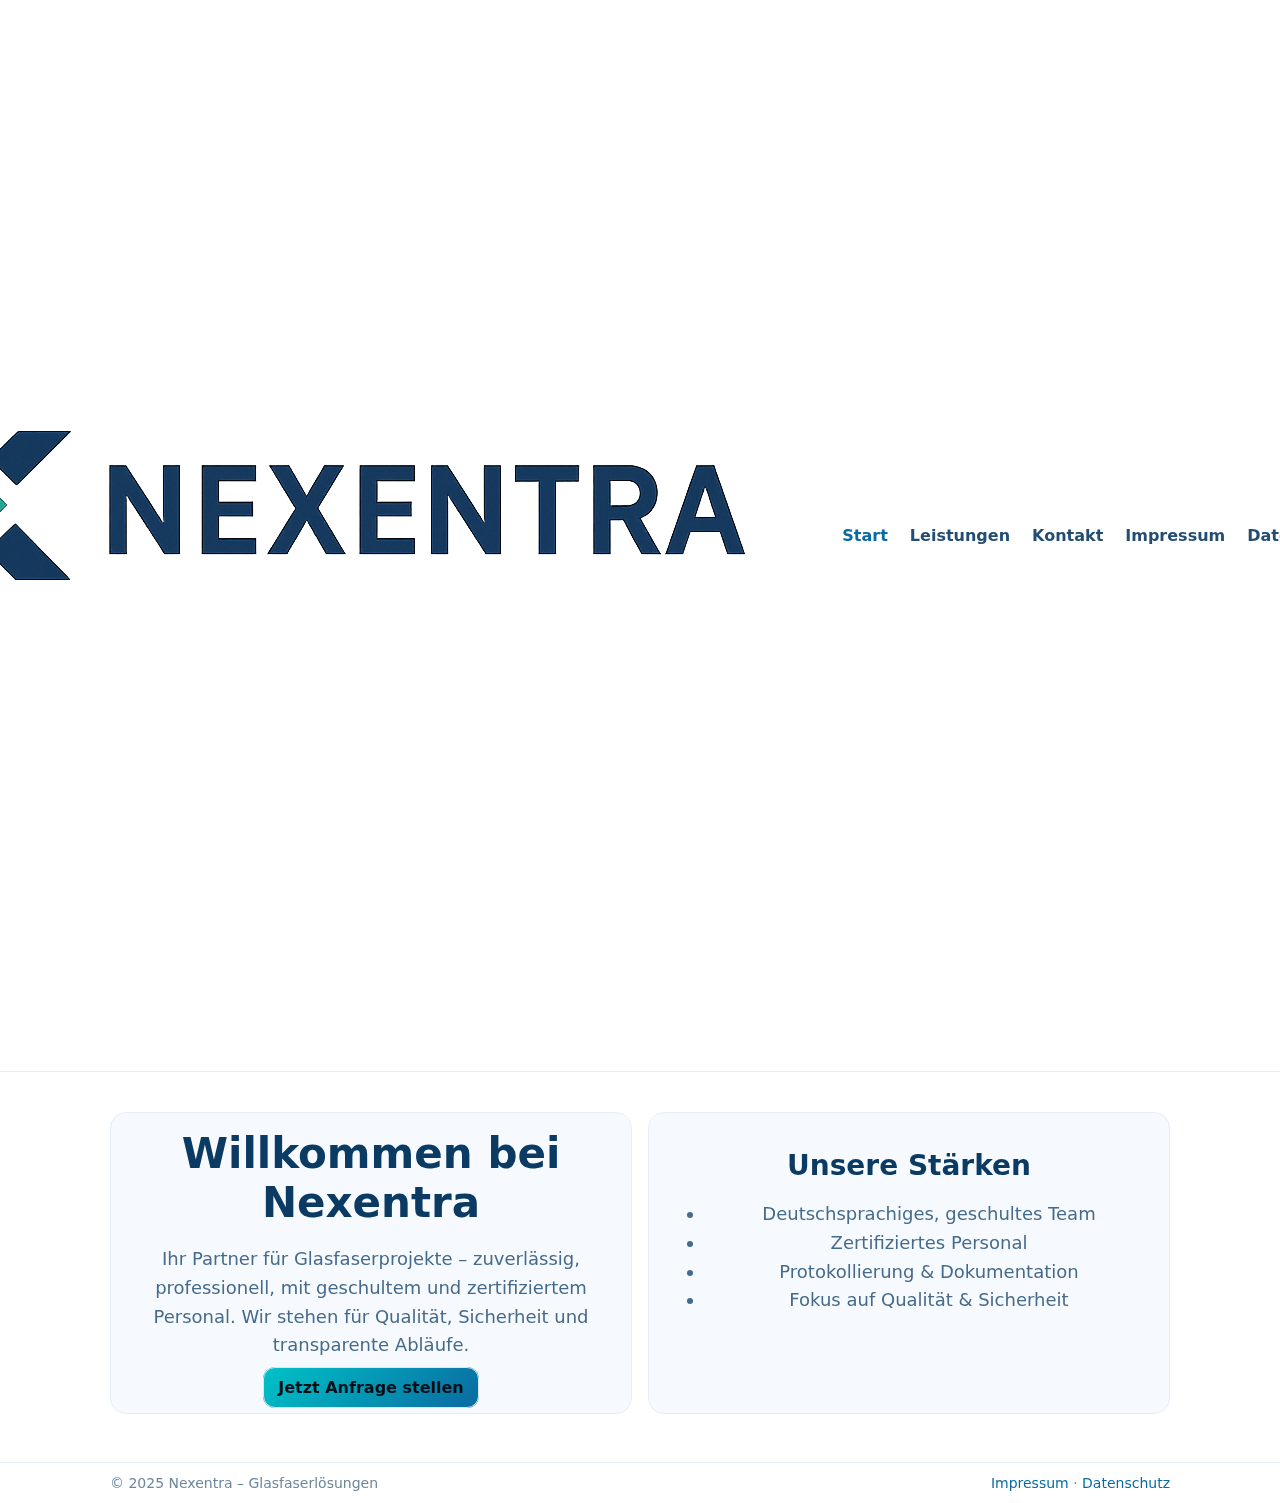
<file: index.html>
<!DOCTYPE html><html lang='de'><head><meta charset='utf-8'><meta name='viewport' content='width=device-width, initial-scale=1'><title>Start – Nexentra</title><link rel='stylesheet' href='styles.css'></head><body>
<header class="header">
  <div class="container nav">
    <div class="brand">
      <img src="assets/logo.png" alt="Nexentra Logo">
      <span class="name">Nexentra</span>
    </div>
    <nav id="menu" class="menu">
      <a href="index.html" style="font-weight:700;color:var(--accent)">Start</a>
      <a href="leistungen.html" >Leistungen</a>
      <a href="kontakt.html" >Kontakt</a>
      <a href="impressum.html" >Impressum</a>
      <a href="datenschutz.html" >Datenschutz</a>
      <a class="cta" href="kontakt.html">Anfrage starten</a>
    </nav>
    <button class="burger" onclick="toggleMenu()">☰</button>
  </div>
</header>

<section class="hero">
  <div class="container grid grid-2">
    <div class="card">
      <h1>Willkommen bei Nexentra</h1>
      <p class="p">Ihr Partner für Glasfaserprojekte – zuverlässig, professionell, mit geschultem und zertifiziertem Personal. Wir stehen für Qualität, Sicherheit und transparente Abläufe.</p>
      <a class="cta" href="kontakt.html">Jetzt Anfrage stellen</a>
    </div>
    <div class="card">
      <h2>Unsere Stärken</h2>
      <ul class="p">
        <li>Deutschsprachiges, geschultes Team</li>
        <li>Zertifiziertes Personal</li>
        <li>Protokollierung & Dokumentation</li>
        <li>Fokus auf Qualität & Sicherheit</li>
      </ul>
    </div>
  </div>
</section>

<footer>
  <div class="container footer-inner">
    <div>© 2025 Nexentra – Glasfaserlösungen</div>
    <div><a href="impressum.html">Impressum</a> · <a href="datenschutz.html">Datenschutz</a></div>
  </div>
</footer>
<script src="app.js"></script>
</body></html>
</file>
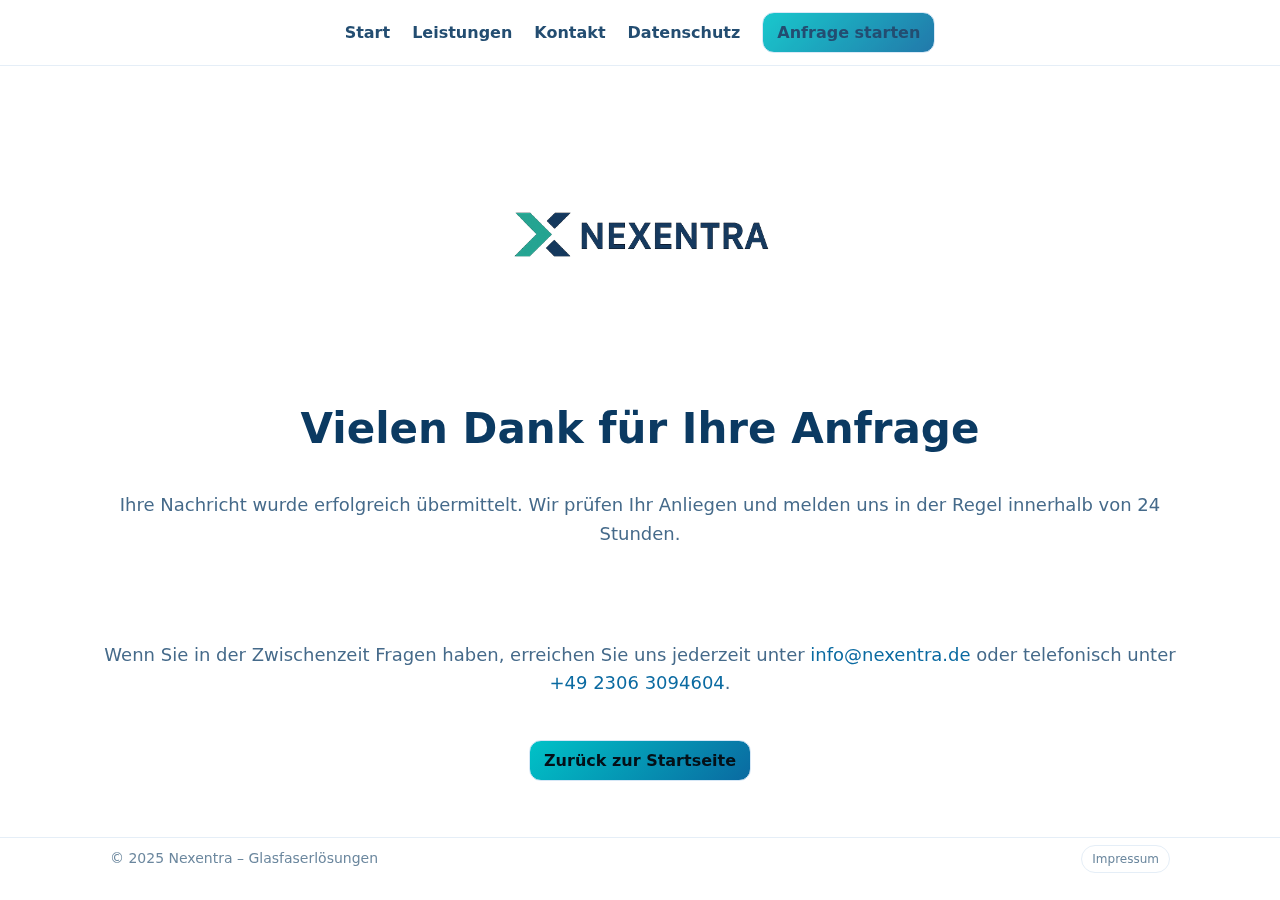
<file: danke.html>
<!DOCTYPE html>
<html lang="de">
<head>
  <meta charset="utf-8">
  <meta name="viewport" content="width=device-width, initial-scale=1">
  <title>Vielen Dank – Nexentra</title>
  <meta name="description" content="Vielen Dank für Ihre Nachricht. Wir melden uns kurzfristig zu Ihrem Glasfaserprojekt.">
  <link rel="stylesheet" href="styles.css">
</head>
<body>

<header class="header">
  <div class="container nav">
    <nav id="menu" class="menu">
      <a href="index.html">Start</a>
      <a href="leistungen.html">Leistungen</a>
      <a href="kontakt.html">Kontakt</a>
      <a href="datenschutz.html">Datenschutz</a>
      <a class="cta" href="kontakt.html">Anfrage starten</a>
    </nav>
    <button class="burger" onclick="toggleMenu()">☰</button>
  </div>
</header>

<section class="hero">
  <img src="assets/logo.png" alt="Nexentra Logo" class="biglogo">
  <h1>Vielen Dank für Ihre Anfrage</h1>
  <div class="container">
    <p class="p">
      Ihre Nachricht wurde erfolgreich übermittelt.  
      Wir prüfen Ihr Anliegen und melden uns in der Regel innerhalb von 24 Stunden.
    </p>
  </div>
</section>

<section>
  <div class="container" style="text-align:center; padding:2rem 0;">
    <p class="p">
      Wenn Sie in der Zwischenzeit Fragen haben, erreichen Sie uns jederzeit unter  
      <a href="mailto:info@nexentra.de">info@nexentra.de</a> oder telefonisch unter  
      <a href="tel:+4923063094604">+49 2306 3094604</a>.
    </p>

    <a href="index.html" class="cta" style="margin-top:1.5rem; display:inline-block;">
      Zurück zur Startseite
    </a>
  </div>
</section>

<footer>
  <div class="container footer-inner">
    <div>© 2025 Nexentra – Glasfaserlösungen</div>
    <div class="footer-links">
      <a href="impressum.html">Impressum</a>
    </div>
  </div>
</footer>

<script src="app.js"></script>
</body>
</html>
</file>
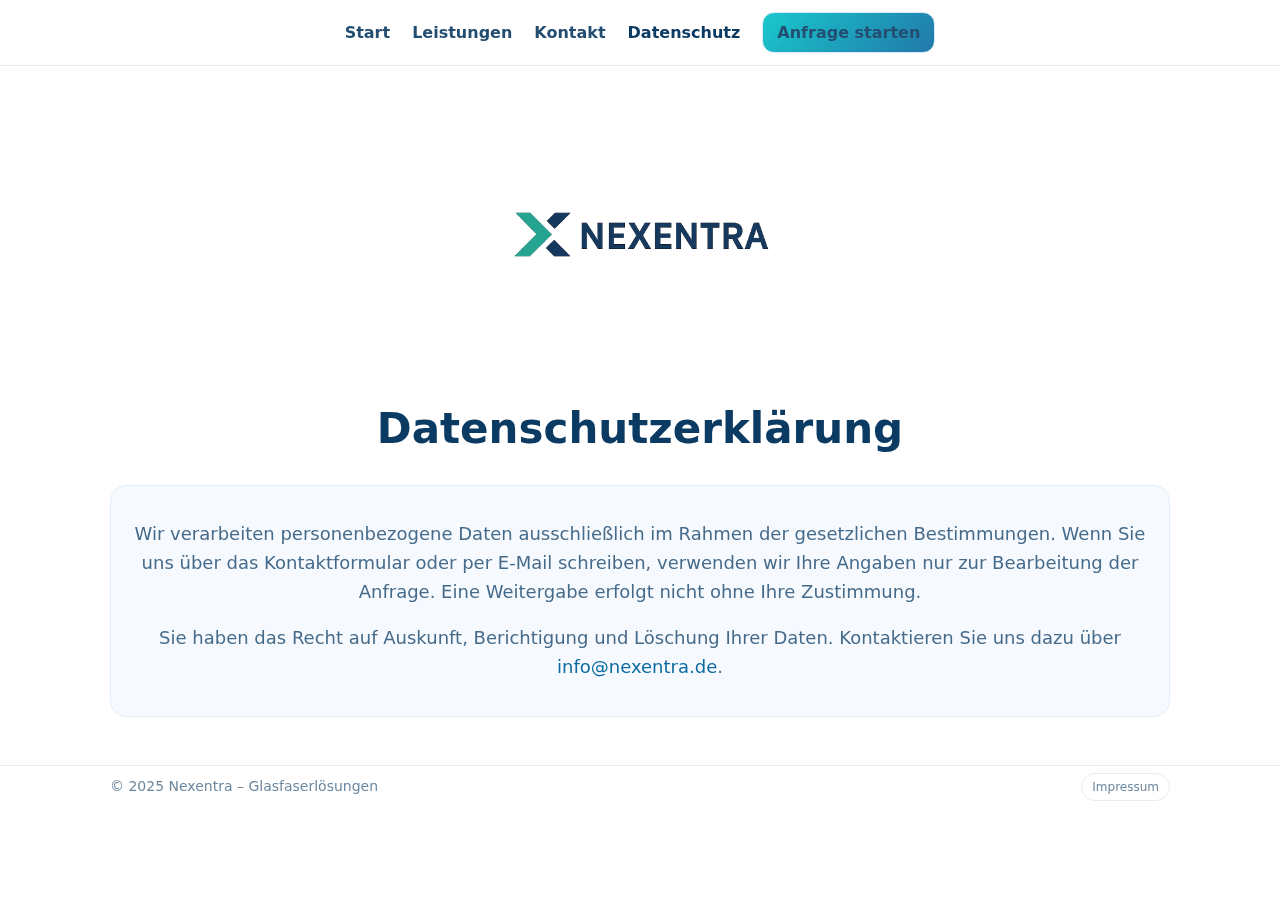
<file: datenschutz.html>
<!DOCTYPE html><html lang='de'><head><meta charset='utf-8'><meta name='viewport' content='width=device-width, initial-scale=1'><title>Datenschutz – Nexentra</title><link rel='stylesheet' href='styles.css'></head><body>
<header class="header">
  <div class="container nav">
    <nav id="menu" class="menu">
      <a href="index.html" >Start</a>
      <a href="leistungen.html" >Leistungen</a>
      <a href="kontakt.html" >Kontakt</a>
      <a href="datenschutz.html" style="font-weight:700">Datenschutz</a>
      <a class="cta" href="kontakt.html">Anfrage starten</a>
    </nav>
    <button class="burger" onclick="toggleMenu()">☰</button>
  </div>
</header>

<section class="hero">
  <img src="assets/logo.png" alt="Nexentra Logo" class="biglogo">
  <h1>Datenschutzerklärung</h1>
  <div class="container">
<div class="card">
  <p class="p">Wir verarbeiten personenbezogene Daten ausschließlich im Rahmen der gesetzlichen Bestimmungen. Wenn Sie uns über das Kontaktformular oder per E-Mail schreiben, verwenden wir Ihre Angaben nur zur Bearbeitung der Anfrage. Eine Weitergabe erfolgt nicht ohne Ihre Zustimmung.</p>
  <p class="p">Sie haben das Recht auf Auskunft, Berichtigung und Löschung Ihrer Daten. Kontaktieren Sie uns dazu über <a href="mailto:info@nexentra.de">info@nexentra.de</a>.</p>
</div>
</div>
</section>

<footer>
  <div class="container footer-inner">
    <div>© 2025 Nexentra – Glasfaserlösungen</div>
    <div class="footer-links">
      <a href="impressum.html" aria-label="Impressum">Impressum</a>
    </div>
  </div>
</footer>
<script src="app.js"></script>
</body></html>
</file>
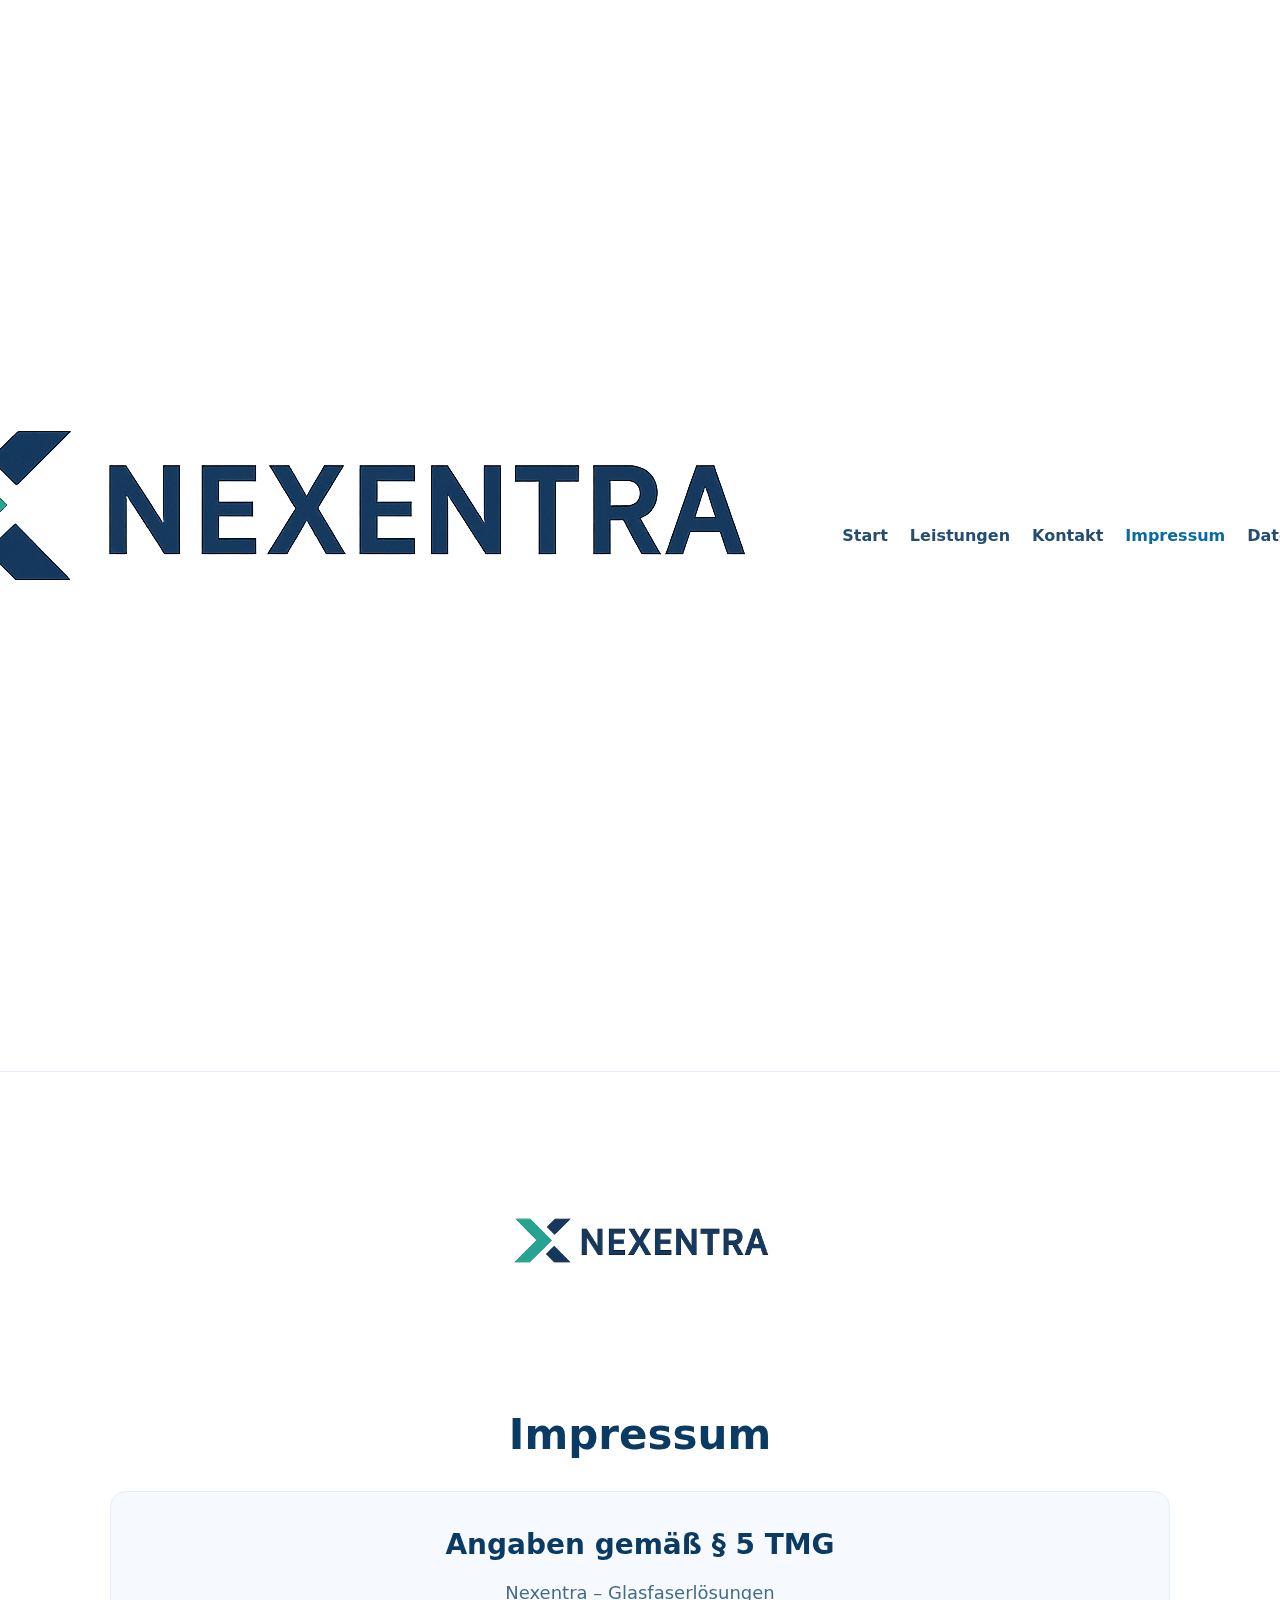
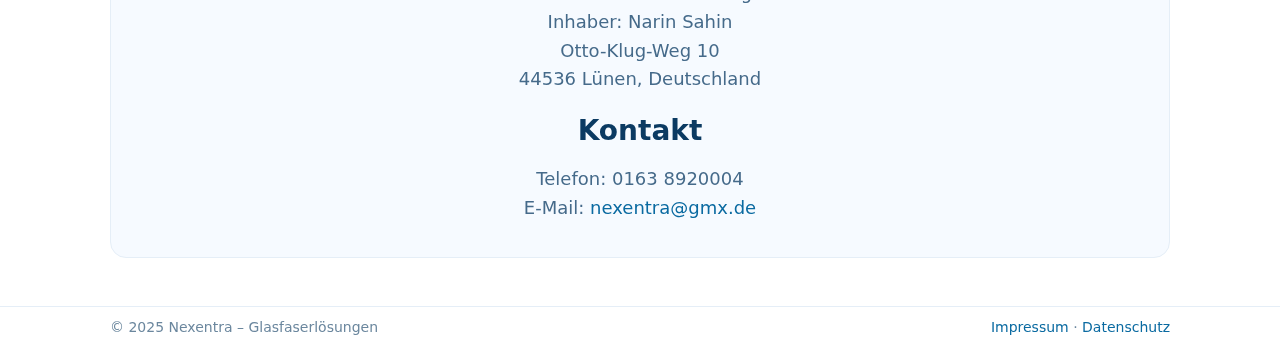
<file: impressum.html>
<!DOCTYPE html><html lang='de'><head><meta charset='utf-8'><meta name='viewport' content='width=device-width, initial-scale=1'><title>Impressum – Nexentra</title><link rel='stylesheet' href='styles.css'></head><body>
<header class="header">
  <div class="container nav">
    <div class="brand">
      <img src="assets/logo.png" alt="Nexentra Logo">
      <span class="name">Nexentra</span>
    </div>
    <nav id="menu" class="menu">
      <a href="index.html" >Start</a>
      <a href="leistungen.html" >Leistungen</a>
      <a href="kontakt.html" >Kontakt</a>
      <a href="impressum.html" style="font-weight:700;color:var(--accent)">Impressum</a>
      <a href="datenschutz.html" >Datenschutz</a>
      <a class="cta" href="kontakt.html">Anfrage starten</a>
    </nav>
    <button class="burger" onclick="toggleMenu()">☰</button>
  </div>
</header>

<section class="hero">
  <img src="assets/logo.png" alt="Nexentra Logo" class="biglogo">
  <h1>Impressum</h1>
  <div class="container">
<div class="card">
  <h2>Angaben gemäß § 5 TMG</h2>
  <p class="p">
    Nexentra – Glasfaserlösungen<br>
    Inhaber: Narin Sahin<br>
    Otto-Klug-Weg 10<br>
    44536 Lünen, Deutschland
  </p>
  <h2>Kontakt</h2>
  <p class="p">
    Telefon: 0163 8920004<br>
    E-Mail: <a href="mailto:nexentra@gmx.de">nexentra@gmx.de</a>
  </p>
</div>
</div>
</section>

<footer>
  <div class="container footer-inner">
    <div>© 2025 Nexentra – Glasfaserlösungen</div>
    <div><a href="impressum.html">Impressum</a> · <a href="datenschutz.html">Datenschutz</a></div>
  </div>
</footer>
<script src="app.js"></script>
</body></html>
</file>
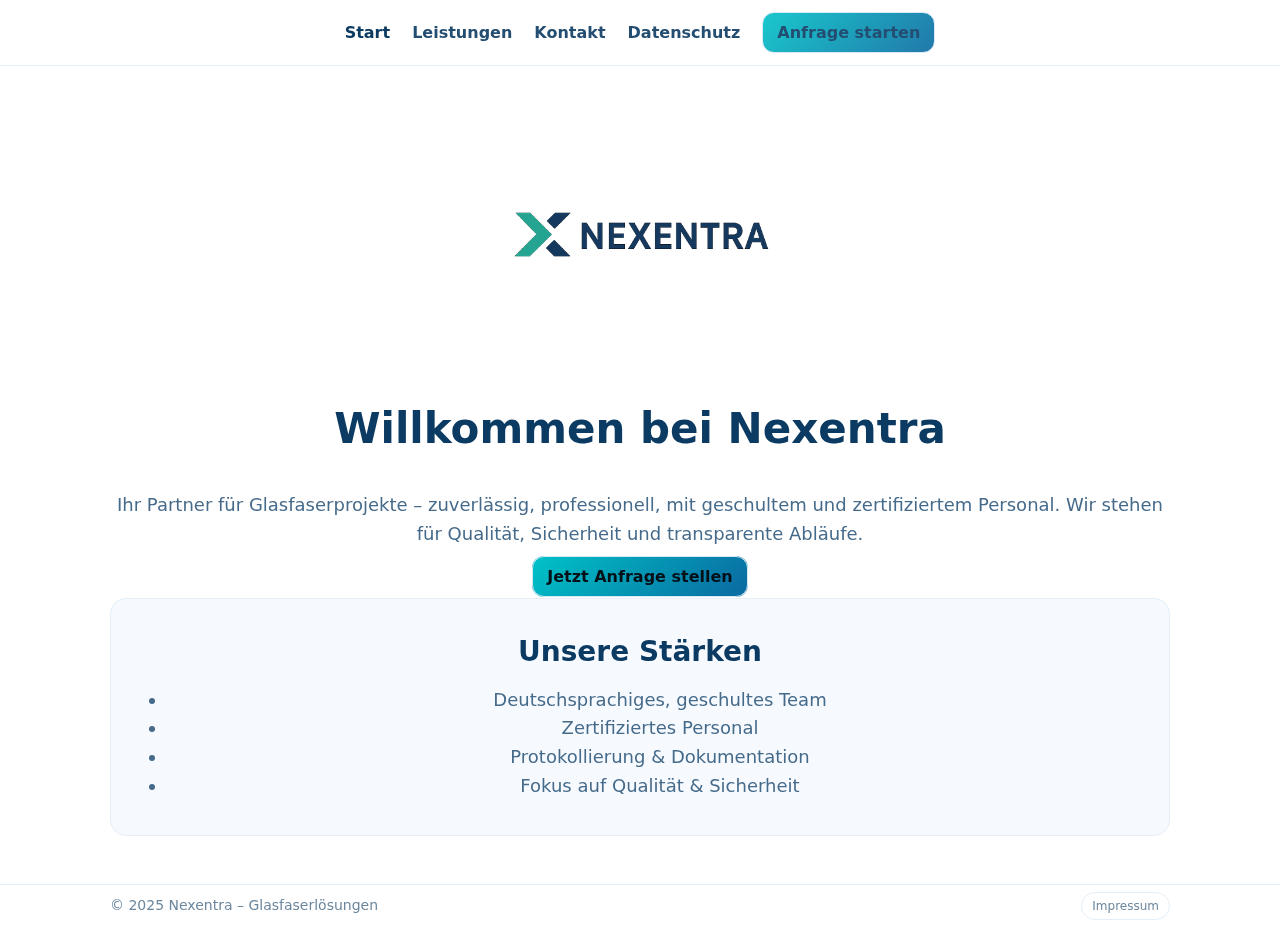
<file: index_alt.html>
<!DOCTYPE html><html lang='de'><head><meta charset='utf-8'><meta name='viewport' content='width=device-width, initial-scale=1'><title>Start – Nexentra</title><link rel='stylesheet' href='styles.css'></head><body>
<header class="header">
  <div class="container nav">
    <nav id="menu" class="menu">
      <a href="index.html" style="font-weight:700">Start</a>
      <a href="leistungen.html" >Leistungen</a>
      <a href="kontakt.html" >Kontakt</a>
      <a href="datenschutz.html" >Datenschutz</a>
      <a class="cta" href="kontakt.html">Anfrage starten</a>
    </nav>
    <button class="burger" onclick="toggleMenu()">☰</button>
  </div>
</header>

<section class="hero">
  <img src="assets/logo.png" alt="Nexentra Logo" class="biglogo">
  <h1>Willkommen bei Nexentra</h1>
  <div class="container">
<p class="p">Ihr Partner für Glasfaserprojekte – zuverlässig, professionell, mit geschultem und zertifiziertem Personal. Wir stehen für Qualität, Sicherheit und transparente Abläufe.</p>
<a class="cta" href="kontakt.html">Jetzt Anfrage stellen</a>
<div class="card">
  <h2>Unsere Stärken</h2>
  <ul class="p">
    <li>Deutschsprachiges, geschultes Team</li>
    <li>Zertifiziertes Personal</li>
    <li>Protokollierung & Dokumentation</li>
    <li>Fokus auf Qualität & Sicherheit</li>
  </ul>
</div>
</div>
</section>

<footer>
  <div class="container footer-inner">
    <div>© 2025 Nexentra – Glasfaserlösungen</div>
    <div class="footer-links">
      <a href="impressum.html" aria-label="Impressum">Impressum</a>
    </div>
  </div>
</footer>
<script src="app.js"></script>
</body></html>
</file>
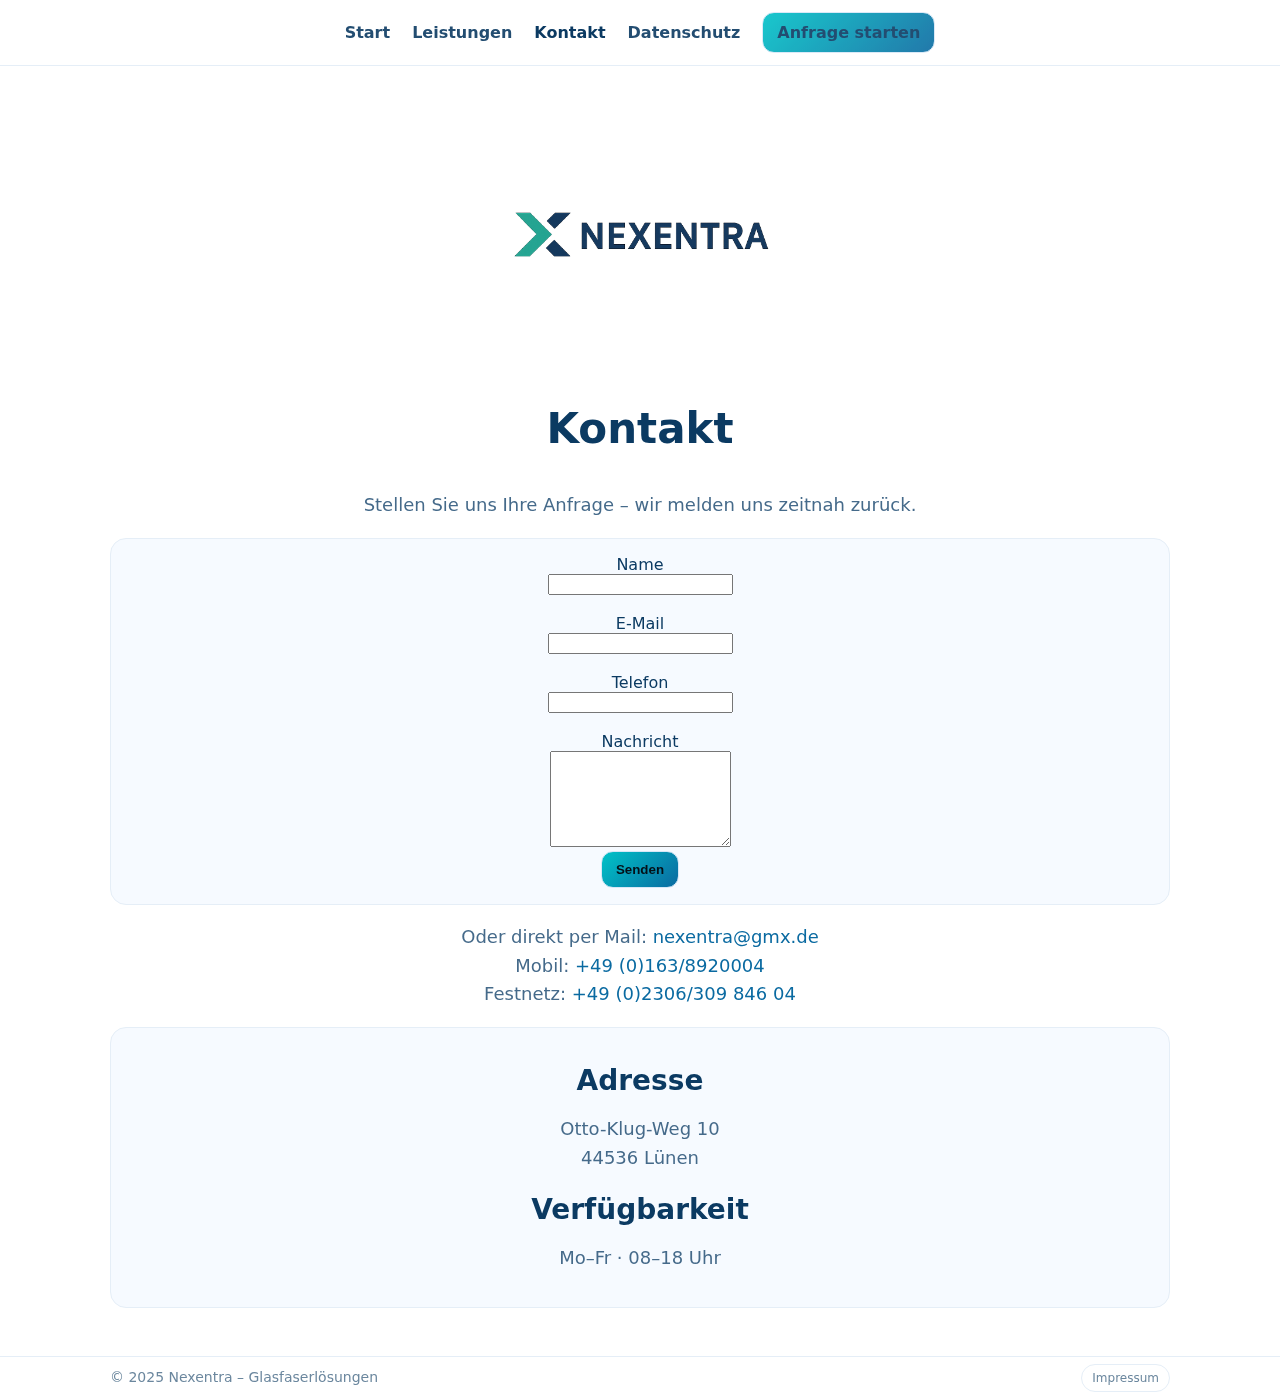
<file: kontakt.html>
<!DOCTYPE html><html lang='de'><head><meta charset='utf-8'><meta name='viewport' content='width=device-width, initial-scale=1'><title>Kontakt – Nexentra</title><link rel='stylesheet' href='styles.css'></head><body>
<header class="header">
  <div class="container nav">
    <nav id="menu" class="menu">
      <a href="index.html" >Start</a>
      <a href="leistungen.html" >Leistungen</a>
      <a href="kontakt.html" style="font-weight:700">Kontakt</a>
      <a href="datenschutz.html" >Datenschutz</a>
      <a class="cta" href="kontakt.html">Anfrage starten</a>
    </nav>
    <button class="burger" onclick="toggleMenu()">☰</button>
  </div>
</header>

<section class="hero">
  <img src="assets/logo.png" alt="Nexentra Logo" class="biglogo">
  <h1>Kontakt</h1>
  <div class="container">
<p class="p">Stellen Sie uns Ihre Anfrage – wir melden uns zeitnah zurück.</p>
<form class="card" method="post" action="mailto:info@nexentra.de" enctype="text/plain">
  <label>Name<br><input class="input" name="name" required></label><br><br>
  <label>E-Mail<br><input class="input" type="email" name="email" required></label><br><br>
  <label>Telefon<br><input class="input" type="tel" name="telefon"></label><br><br>
  <label>Nachricht<br><textarea class="input" rows="6" name="nachricht"></textarea></label><br>
  <button class="cta" type="submit">Senden</button>
</form>

<p class="p">
  Oder direkt per Mail: <a href="mailto:nexentra@gmx.de">nexentra@gmx.de</a><br>
  Mobil: <a href="tel:+491638920004">+49 (0)163/8920004</a><br>
  Festnetz: <a href="tel:+49230630984604">+49 (0)2306/309 846 04</a>
</p>

<div class="card">
  <h2>Adresse</h2>
  <p class="p">Otto-Klug-Weg 10<br>44536 Lünen</p>
  <h2>Verfügbarkeit</h2>
  <p class="p">Mo–Fr · 08–18 Uhr</p>
</div>
</section>

<footer>
  <div class="container footer-inner">
    <div>© 2025 Nexentra – Glasfaserlösungen</div>
    <div class="footer-links">
      <a href="impressum.html" aria-label="Impressum">Impressum</a>
    </div>
  </div>
</footer>
<script src="app.js"></script>
</body></html>
</file>
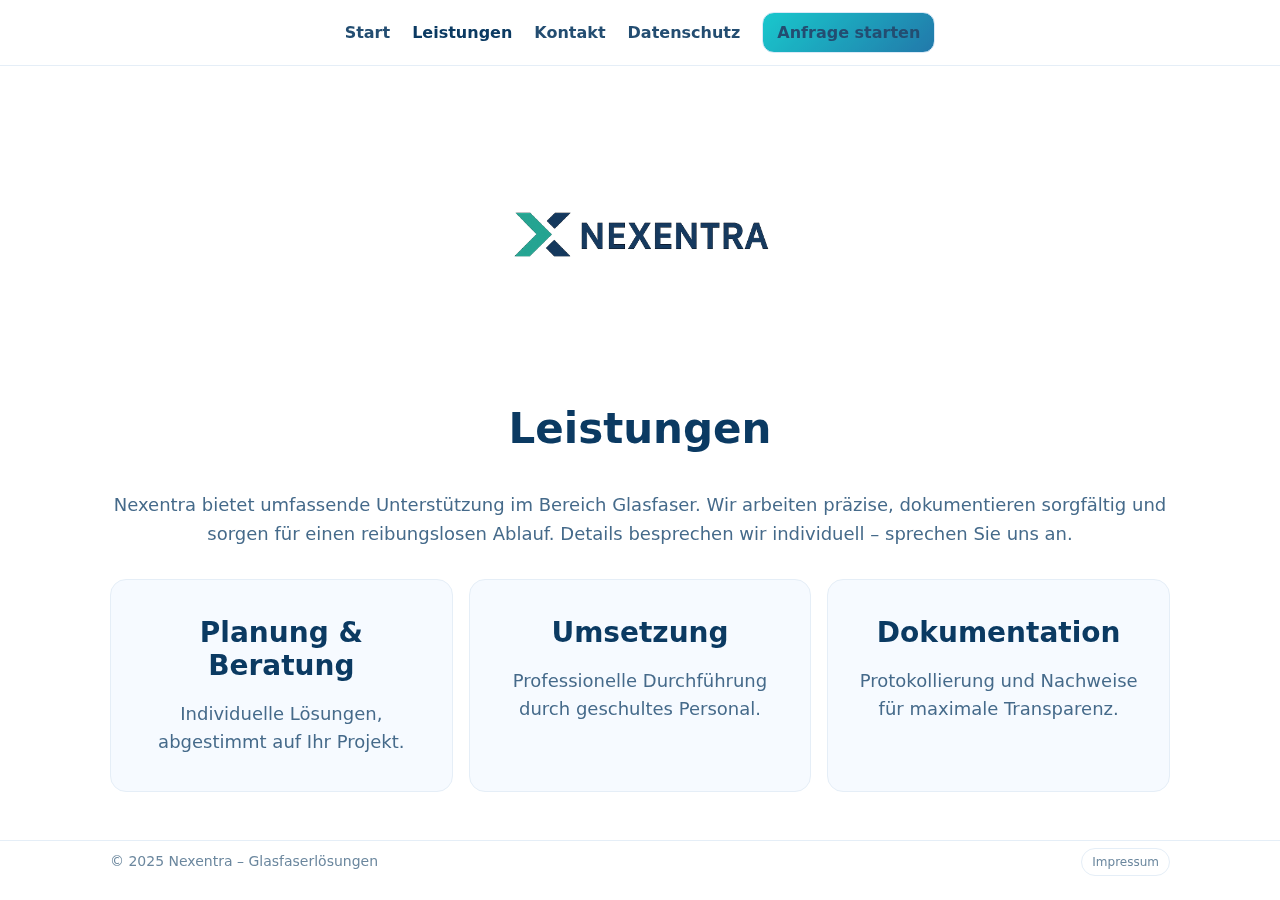
<file: leistungen.html>
<!DOCTYPE html><html lang='de'><head><meta charset='utf-8'><meta name='viewport' content='width=device-width, initial-scale=1'><title>Leistungen – Nexentra</title><link rel='stylesheet' href='styles.css'></head><body>
<header class="header">
  <div class="container nav">
    <nav id="menu" class="menu">
      <a href="index.html" >Start</a>
      <a href="leistungen.html" style="font-weight:700">Leistungen</a>
      <a href="kontakt.html" >Kontakt</a>
      <a href="datenschutz.html" >Datenschutz</a>
      <a class="cta" href="kontakt.html">Anfrage starten</a>
    </nav>
    <button class="burger" onclick="toggleMenu()">☰</button>
  </div>
</header>

<section class="hero">
  <img src="assets/logo.png" alt="Nexentra Logo" class="biglogo">
  <h1>Leistungen</h1>
  <div class="container">
<p class="p">Nexentra bietet umfassende Unterstützung im Bereich Glasfaser. Wir arbeiten präzise, dokumentieren sorgfältig und sorgen für einen reibungslosen Ablauf. Details besprechen wir individuell – sprechen Sie uns an.</p>
<div class="grid grid-3">
  <div class="card"><h2>Planung & Beratung</h2><p class="p">Individuelle Lösungen, abgestimmt auf Ihr Projekt.</p></div>
  <div class="card"><h2>Umsetzung</h2><p class="p">Professionelle Durchführung durch geschultes Personal.</p></div>
  <div class="card"><h2>Dokumentation</h2><p class="p">Protokollierung und Nachweise für maximale Transparenz.</p></div>
</div>
</div>
</section>

<footer>
  <div class="container footer-inner">
    <div>© 2025 Nexentra – Glasfaserlösungen</div>
    <div class="footer-links">
      <a href="impressum.html" aria-label="Impressum">Impressum</a>
    </div>
  </div>
</footer>
<script src="app.js"></script>
</body></html>
</file>
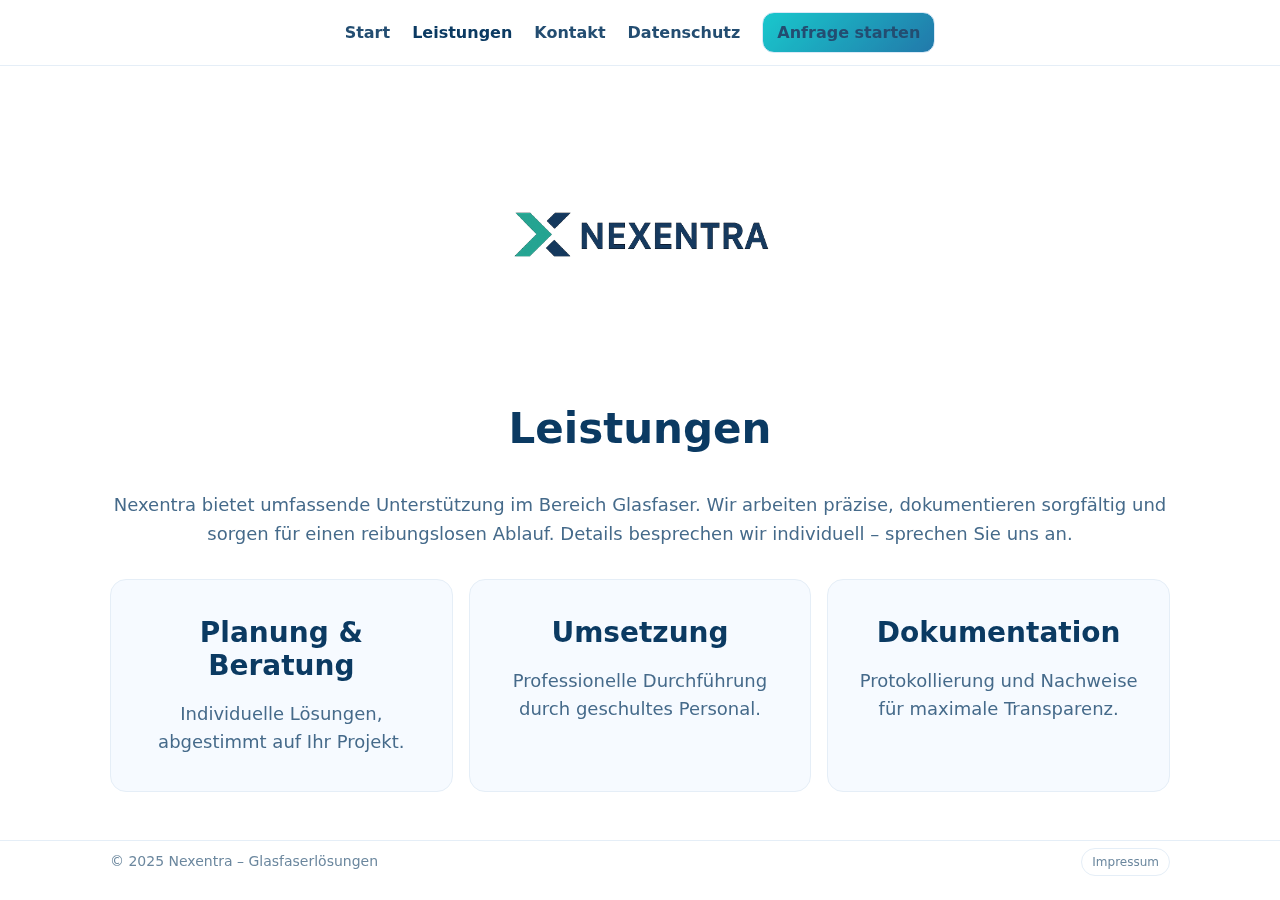
<file: leistungen_alt.html>
<!DOCTYPE html><html lang='de'><head><meta charset='utf-8'><meta name='viewport' content='width=device-width, initial-scale=1'><title>Leistungen – Nexentra</title><link rel='stylesheet' href='styles.css'></head><body>
<header class="header">
  <div class="container nav">
    <nav id="menu" class="menu">
      <a href="index.html" >Start</a>
      <a href="leistungen.html" style="font-weight:700">Leistungen</a>
      <a href="kontakt.html" >Kontakt</a>
      <a href="datenschutz.html" >Datenschutz</a>
      <a class="cta" href="kontakt.html">Anfrage starten</a>
    </nav>
    <button class="burger" onclick="toggleMenu()">☰</button>
  </div>
</header>

<section class="hero">
  <img src="assets/logo.png" alt="Nexentra Logo" class="biglogo">
  <h1>Leistungen</h1>
  <div class="container">
<p class="p">Nexentra bietet umfassende Unterstützung im Bereich Glasfaser. Wir arbeiten präzise, dokumentieren sorgfältig und sorgen für einen reibungslosen Ablauf. Details besprechen wir individuell – sprechen Sie uns an.</p>
<div class="grid grid-3">
  <div class="card"><h2>Planung & Beratung</h2><p class="p">Individuelle Lösungen, abgestimmt auf Ihr Projekt.</p></div>
  <div class="card"><h2>Umsetzung</h2><p class="p">Professionelle Durchführung durch geschultes Personal.</p></div>
  <div class="card"><h2>Dokumentation</h2><p class="p">Protokollierung und Nachweise für maximale Transparenz.</p></div>
</div>
</div>
</section>

<footer>
  <div class="container footer-inner">
    <div>© 2025 Nexentra – Glasfaserlösungen</div>
    <div class="footer-links">
      <a href="impressum.html" aria-label="Impressum">Impressum</a>
    </div>
  </div>
</footer>
<script src="app.js"></script>
</body></html>
</file>
<file: styles.css>
:root{
  --bg:#ffffff;            /* page background */
  --fg:#0b3a62;            /* primary text (logo-like blue) */
  --muted:#456a8a;         /* secondary text */
  --accent:#0a6aa1;        /* deep blue for links/buttons */
  --accent2:#00c2c7;       /* turquoise accent for CTA */
  --border:#e5eef7;
}
*{box-sizing:border-box}
html,body{margin:0;padding:0;background:var(--bg);color:var(--fg);font-family:ui-sans-serif,system-ui,-apple-system,Segoe UI,Roboto,Helvetica,Arial;}
a{color:var(--accent); text-decoration:none}
a:hover{text-decoration:underline}
.container{max-width:1100px;margin:0 auto;padding:12px 20px}

/* Header (no brand, centered nav) */
.header{position:sticky;top:0;z-index:50;background:#ffffffee;backdrop-filter:saturate(120%) blur(6px);border-bottom:1px solid var(--border)}
.nav{display:flex;align-items:center;justify-content:center;gap:22px}
.menu{display:flex;gap:22px;align-items:center}
.menu a{color:var(--fg);opacity:.9;font-weight:600}
.menu a[style]{opacity:1} /* active */
.cta{background:linear-gradient(135deg, var(--accent2), var(--accent)); color:#041018; font-weight:700; padding:10px 14px; border-radius:12px; border:1px solid #d6e7f6}
.cta:hover{text-decoration:none; box-shadow:0 0 0 6px rgba(10,106,161,.12)}

/* Hero with reduced spacing and big logo */
.hero{padding:16px 0 12px;text-align:center}
.hero img.biglogo{max-width:300px;width:100%;margin:8px auto 10px auto}
.card{background:#f6faff;border:1px solid var(--border);border-radius:16px;padding:16px;margin-top:12px}
h1{font-size:clamp(28px,4vw,42px);margin:0 0 8px}
h2{font-size:clamp(22px,2.5vw,28px);margin:20px 0 8px}
.p{color:var(--muted);font-size:18px;line-height:1.6}
.grid{display:grid;gap:16px}
.grid-3{grid-template-columns:repeat(3,1fr)}
.grid-2{grid-template-columns:repeat(2,1fr)}

footer{border-top:1px solid var(--border);margin-top:24px;background:#ffffff}
.footer-inner{display:flex;justify-content:space-between;flex-wrap:wrap;padding:12px 20px;color:#6b879e;font-size:14px}
.footer-links a{font-size:12px;color:#6b879e;border:1px solid var(--border);padding:6px 10px;border-radius:999px}

@media (max-width:900px){
  .grid-3,.grid-2{grid-template-columns:1fr}
  .menu{display:none}
  .menu.open{display:flex; flex-direction:column; gap:12px}
  .burger{display:block}
}
@media (min-width:901px){.burger{display:none}}
.burger{background:#f0f6fc;border:1px solid var(--border);padding:8px 10px;border-radius:10px}
</file>
